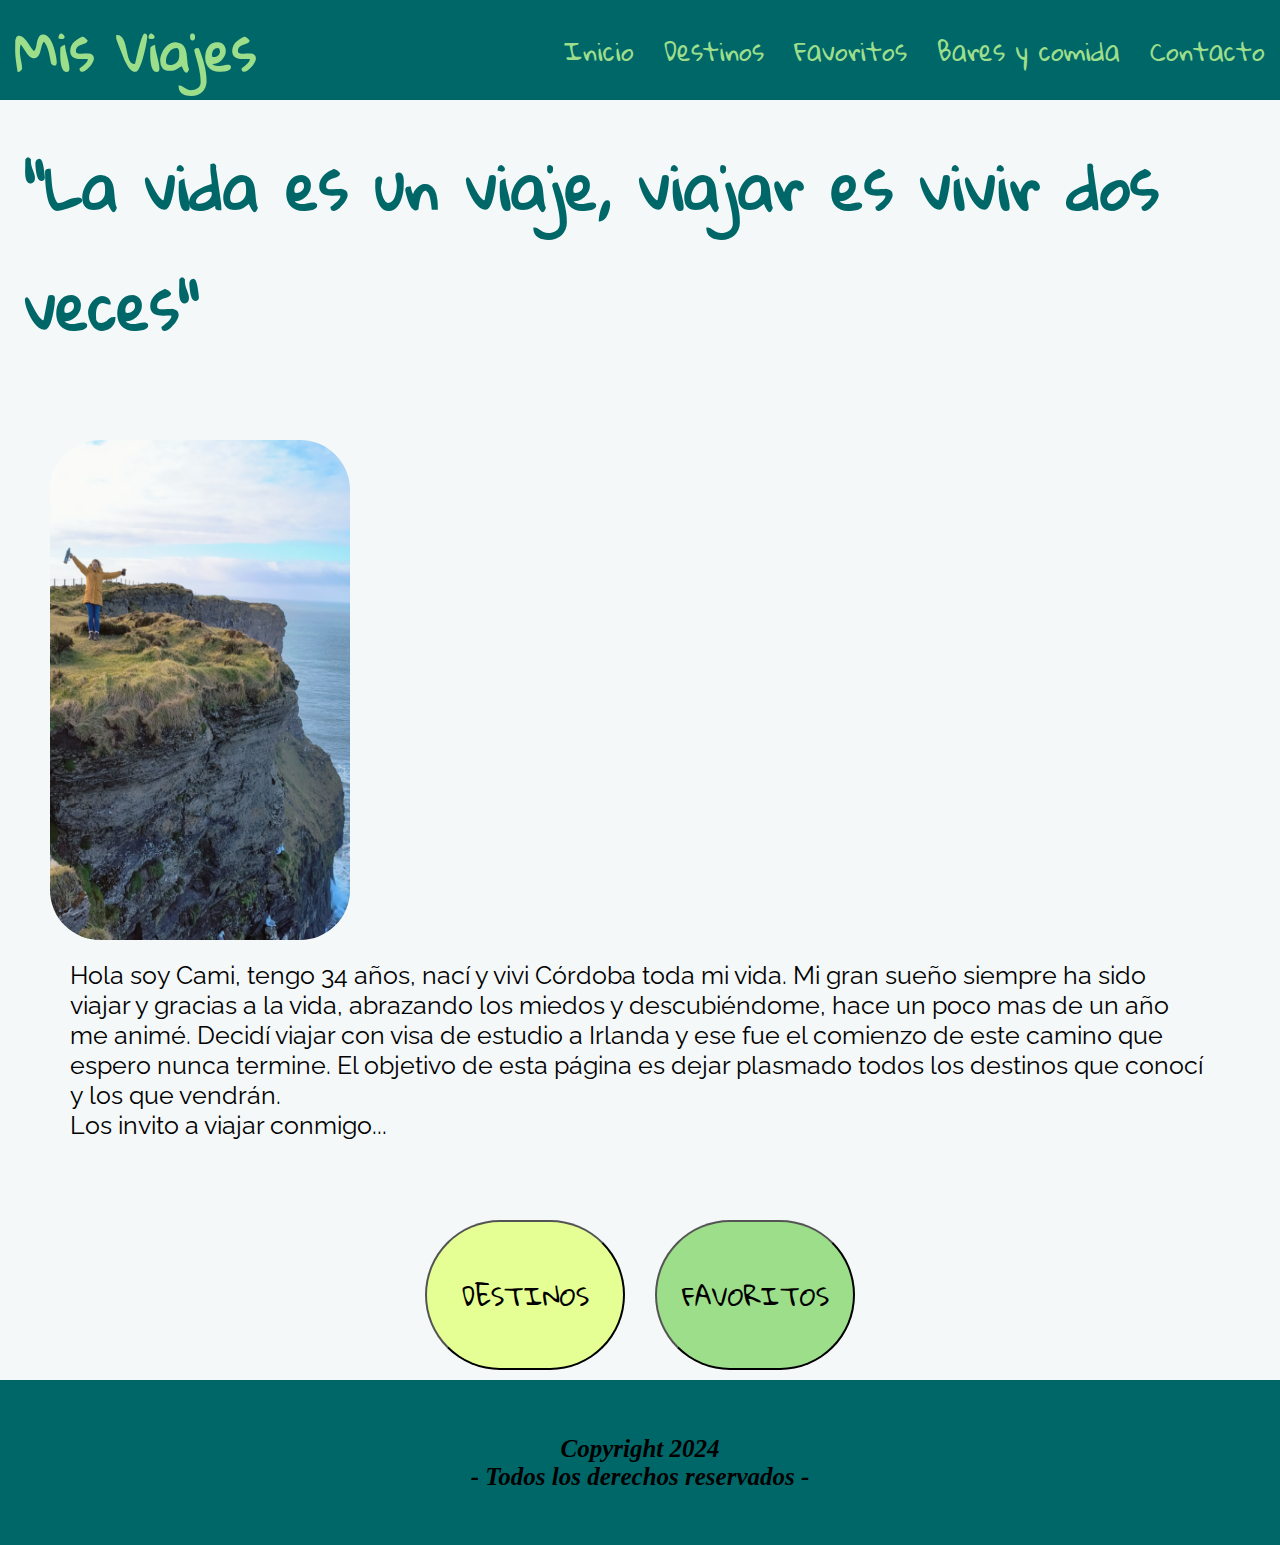
<file: index.html>
<!DOCTYPE html>
<html lang="en">
<head>
    <meta charset="UTF-8">
    <meta http-equiv="X-UA-Compatible" content="IE=edge">
    <meta name="viewport" content="width=device-width, initial-scale=1.0">
    <link rel="stylesheet" href="css/estilos.css">
    <link rel="preconnect" href="https://fonts.googleapis.com">
    <link rel="preconnect" href="https://fonts.gstatic.com" crossorigin>
    <link href="https://fonts.googleapis.com/css2?family=Caveat:wght@400..700&family=Gloria+Hallelujah&family=Poppins:ital,wght@0,100;0,200;0,300;0,400;0,500;0,600;0,700;0,800;0,900;1,100;1,200;1,300;1,400;1,500;1,600;1,700;1,800;1,900&display=swap" rel="stylesheet">
    <link rel="preconnect" href="https://fonts.googleapis.com">
    <link rel="preconnect" href="https://fonts.gstatic.com" crossorigin>
    <link href="https://fonts.googleapis.com/css2?family=Caveat:wght@400..700&family=Gloria+Hallelujah&family=Poppins:ital,wght@0,100;0,200;0,300;0,400;0,500;0,600;0,700;0,800;0,900;1,100;1,200;1,300;1,400;1,500;1,600;1,700;1,800;1,900&family=Raleway:ital,wght@0,100..900;1,100..900&family=Zen+Kaku+Gothic+New&display=swap" rel="stylesheet">
    <title>Mis Viajes</title>
</head>
<body>
    <header>
        <nav>
            <a href="index.html">
                <h1>Mis Viajes</h1>
            </a>
            <ul class="navbar">
                <li>
                    <a href="index.html">Inicio</a>
                </li>
                <li>
                    <a href="paginas/destinos.html">Destinos</a>
                </li>
                <li>
                    <a href="paginas/favoritos.html">Favoritos</a>
                </li>
                <li>
                    <a href="paginas/baresycomida.html">Bares y comida</a>
                </li>
                <li>
                    <a href="paginas/contacto.html">Contacto</a>
                </li>
            </ul>
        </nav>       
    </header>
    <main>
        <section class="mainTitulo">
            <h1>"La vida es un viaje, viajar es vivir dos veces"</h1>
        </section>
        <section class="mainInfo">
            <img class="mainImagen" src="recursos/imagenInicio.png" alt="imagen inicio">
            <div class="mainParrafo">
                <p>Hola soy Cami, tengo 34 años, nací y vivi Córdoba toda mi vida. Mi gran sueño siempre ha sido viajar y gracias a la vida, abrazando los miedos y descubiéndome, hace un poco mas de un año me animé. Decidí viajar con visa de estudio a Irlanda y ese fue el comienzo de este camino que espero nunca termine. El objetivo de esta página es dejar plasmado todos los destinos que conocí y los que vendrán.</p>
                <p>Los invito a viajar conmigo...</p>
            </div>
        </section>
        <section class="mainAcceso">
            <div>
                <button class="mainaccesoDestinos">
                    <a class="mainaccesoColor" href="paginas/destinos.html">DESTINOS</a>
                </button>
                </div>
            <div>
                <button class="mainaccesoFavoritos">
                    <a class="mainaccesoColor" href="paginas/favoritos.html">FAVORITOS</a>
                </button>
            </div>
        </section>
    </main>
    <footer>
        <p>Copyright 2024</p>
        <p>- Todos los derechos reservados -</p>
    </footer>
</body>
</html>
</file>
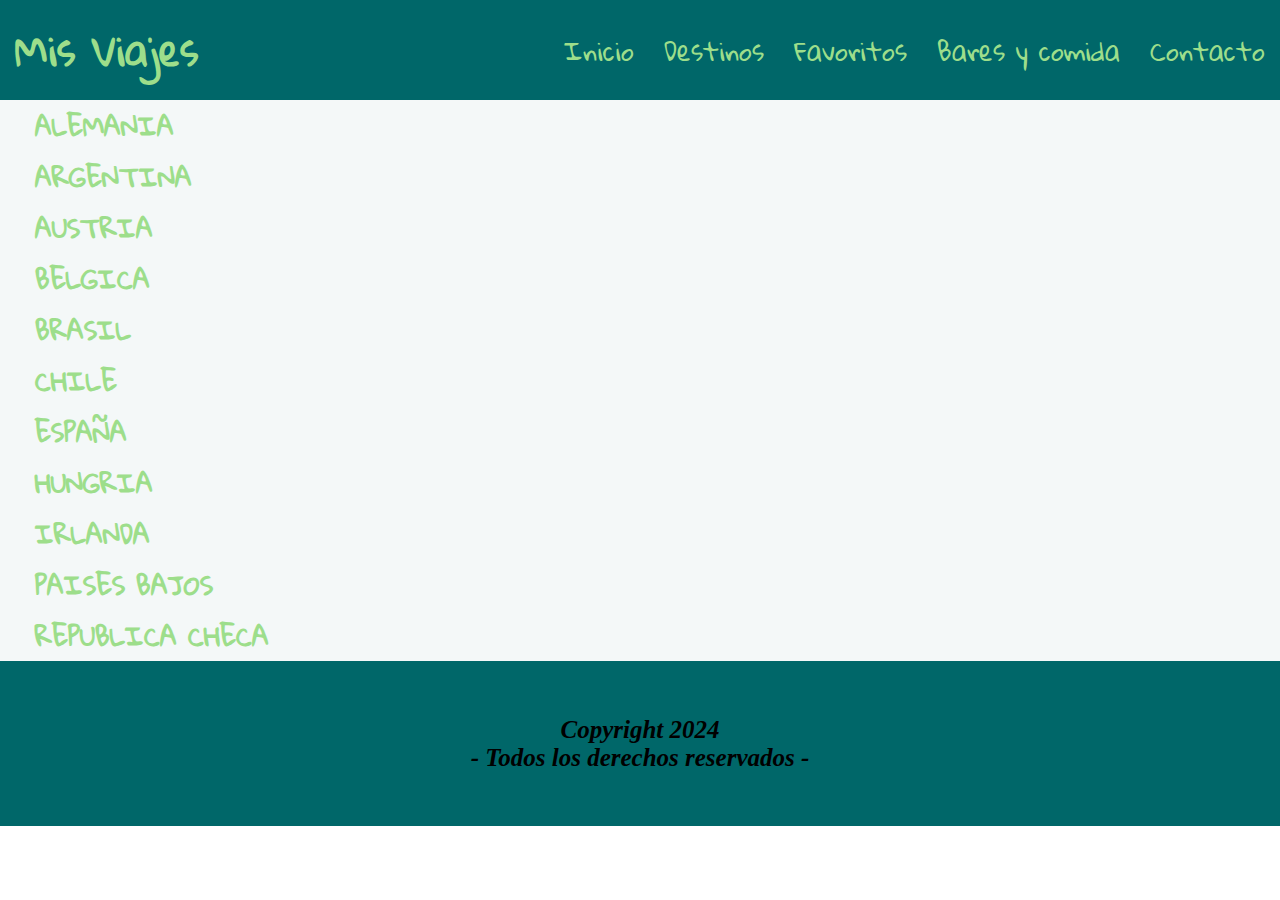
<file: paginas/destinos.html>
<!DOCTYPE html>
<html lang="en">
<head>
    <meta charset="UTF-8">
    <meta name="viewport" content="width=device-width, initial-scale=1.0">
    <link rel="preconnect" href="https://fonts.googleapis.com">
    <link rel="preconnect" href="https://fonts.gstatic.com" crossorigin>
    <link href="https://fonts.googleapis.com/css2?family=Caveat:wght@400..700&family=Gloria+Hallelujah&family=Poppins:ital,wght@0,100;0,200;0,300;0,400;0,500;0,600;0,700;0,800;0,900;1,100;1,200;1,300;1,400;1,500;1,600;1,700;1,800;1,900&display=swap" rel="stylesheet">
    <link rel="preconnect" href="https://fonts.googleapis.com">
    <link rel="preconnect" href="https://fonts.gstatic.com" crossorigin>
    <link href="https://fonts.googleapis.com/css2?family=Caveat:wght@400..700&family=Gloria+Hallelujah&family=Poppins:ital,wght@0,100;0,200;0,300;0,400;0,500;0,600;0,700;0,800;0,900;1,100;1,200;1,300;1,400;1,500;1,600;1,700;1,800;1,900&family=Raleway:ital,wght@0,100..900;1,100..900&family=Zen+Kaku+Gothic+New&display=swap" rel="stylesheet">
    <link rel="stylesheet" href="../css/estilos.css">
    <title>Destinos</title>
</head>
<body>
    <header>
        <nav>
            <a href="../index.html">
                <h2>Mis Viajes</h2>
            </a>    
            <ul class="navbar">
                <li>
                    <a href="../index.html">Inicio</a>
                </li>
                <li>
                    <a href="destinos.html">Destinos</a>
                </li>
                <li>
                    <a href="favoritos.html">Favoritos</a>
                </li>
                <li>
                    <a href="baresycomida.html">Bares y comida</a>
                </li>
                <li>
                    <a href="contacto.html">Contacto</a>
                </li>
            </ul>
        </nav>
    </header>
    <main>
        <section>
            <div class="">
                <a class="nombreDestinos" href="alemania.html">ALEMANIA</a>
            </div>
            <div>
                <a class="nombreDestinos" href="argentina.html">ARGENTINA</a>
            </div>
            <div>
                <a class="nombreDestinos" href="austria.html">AUSTRIA</a>
            </div>
            <div>
                <a class="nombreDestinos" href="belgica.html">BELGICA</a>
            </div>
            <div>
                <a class="nombreDestinos" href="brasil.html">BRASIL</a>
            </div>
            <div>
                <a class="nombreDestinos" href="chile.html">CHILE</a>
            </div>
            <div>
                <a class="nombreDestinos" href="españa.html">ESPAÑA</a>
            </div>
            <div>
                <a class="nombreDestinos" href="hungria.html">HUNGRIA</a>
            </div>
            <div>
                <a class="nombreDestinos" href="irlanda.html">IRLANDA</a>
            </div>
            <div>
                <a class="nombreDestinos" href="paisesbajos.html">PAISES BAJOS</a>
            </div>
            <div>
                <a class="nombreDestinos" href="republicacheca.html">REPUBLICA CHECA</a>
            </div>
        </section>
    </main>
    <footer>
        <p>Copyright 2024</p>
        <p>- Todos los derechos reservados -</p>
    </footer>
</body>
</html>
</file>
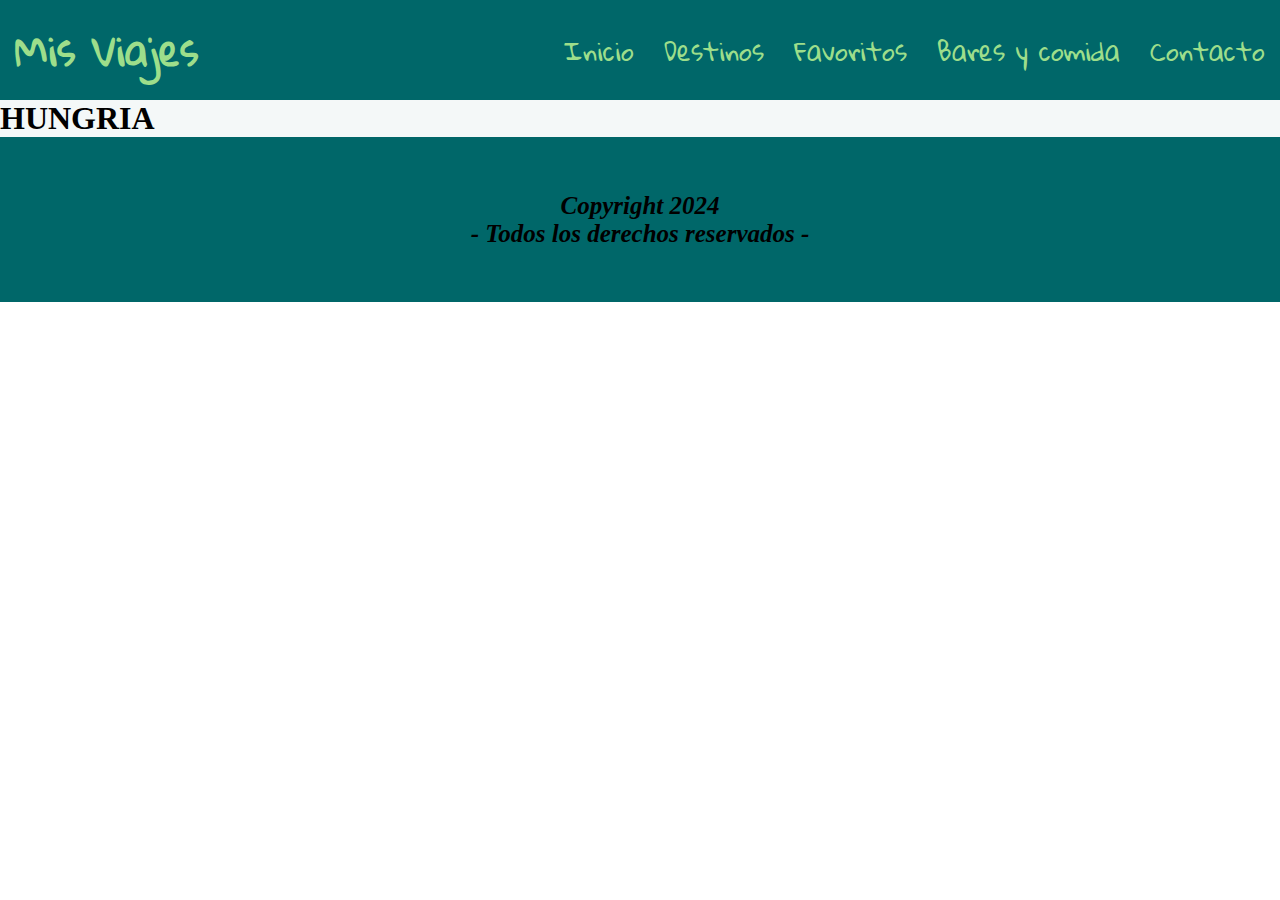
<file: paginas/hungria.html>
<!DOCTYPE html>
<html lang="en">
<head>
    <meta charset="UTF-8">
    <meta name="viewport" content="width=device-width, initial-scale=1.0">
    <link rel="preconnect" href="https://fonts.googleapis.com">
    <link rel="preconnect" href="https://fonts.gstatic.com" crossorigin>
    <link href="https://fonts.googleapis.com/css2?family=Caveat:wght@400..700&family=Gloria+Hallelujah&family=Poppins:ital,wght@0,100;0,200;0,300;0,400;0,500;0,600;0,700;0,800;0,900;1,100;1,200;1,300;1,400;1,500;1,600;1,700;1,800;1,900&display=swap" rel="stylesheet">
    <link rel="preconnect" href="https://fonts.googleapis.com">
    <link rel="preconnect" href="https://fonts.gstatic.com" crossorigin>
    <link href="https://fonts.googleapis.com/css2?family=Caveat:wght@400..700&family=Gloria+Hallelujah&family=Poppins:ital,wght@0,100;0,200;0,300;0,400;0,500;0,600;0,700;0,800;0,900;1,100;1,200;1,300;1,400;1,500;1,600;1,700;1,800;1,900&family=Raleway:ital,wght@0,100..900;1,100..900&family=Zen+Kaku+Gothic+New&display=swap" rel="stylesheet">
    <link rel="stylesheet" href="../css/estilos.css">
    <title>Hungria</title>
</head>
<body>
    <header>
        <nav>
            <a href="../index.html">
                <h2>Mis Viajes</h2>
            </a>    
            <ul class="navbar">
                <li>
                    <a href="../index.html">Inicio</a>
                </li>
                <li>
                    <a href="destinos.html">Destinos</a>
                </li>
                <li>
                    <a href="favoritos.html">Favoritos</a>
                </li>
                <li>
                    <a href="baresycomida.html">Bares y comida</a>
                </li>
                <li>
                    <a href="contacto.html">Contacto</a>
                </li>
            </ul>
        </nav>
    </header>
    <main>
        <h1>HUNGRIA</h1>
    </main>
    <footer>
        <p>Copyright 2024</p>
        <p>- Todos los derechos reservados -</p>
    </footer>
</body>
</html>
</file>
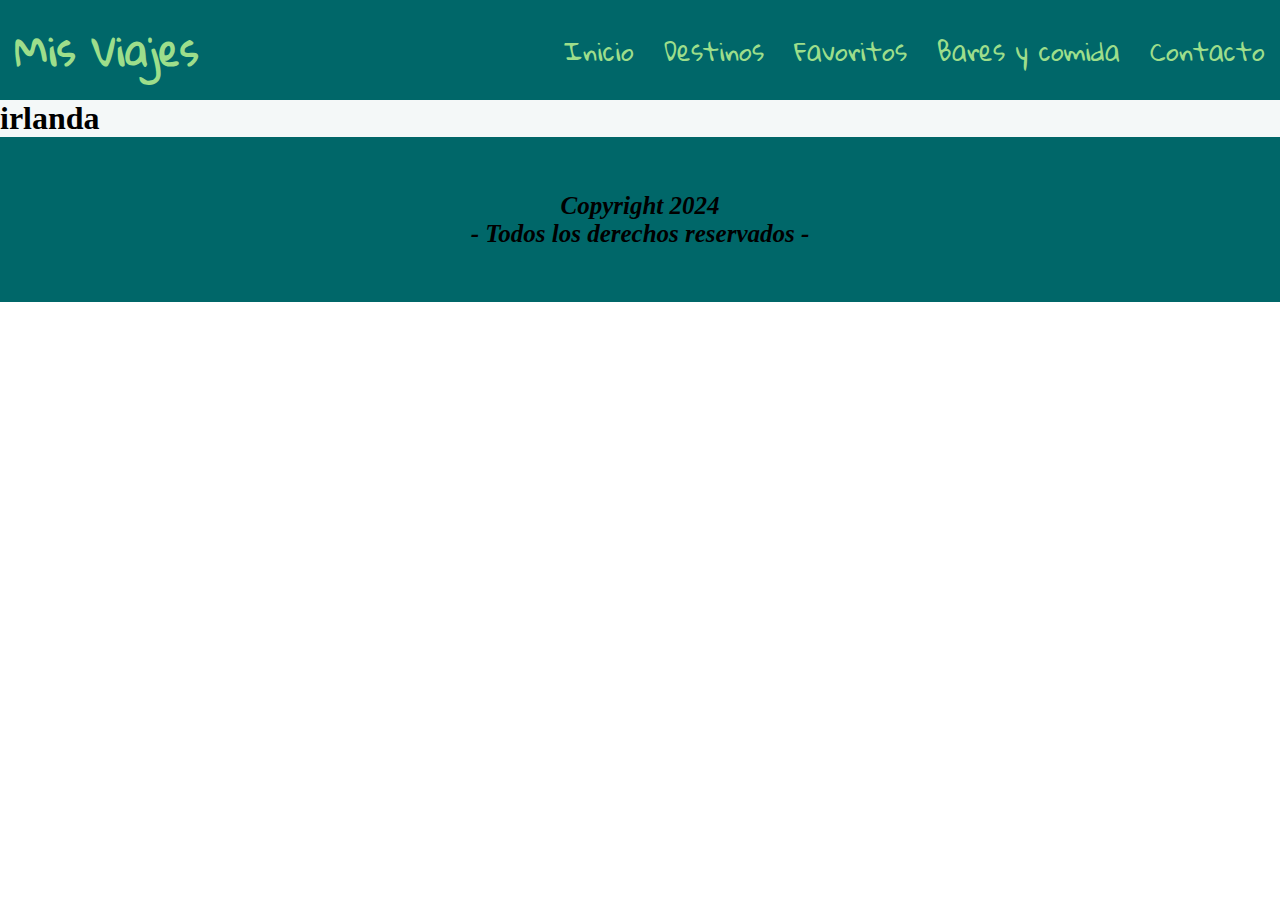
<file: paginas/irlanda.html>
<!DOCTYPE html>
<html lang="en">
<head>
    <meta charset="UTF-8">
    <meta name="viewport" content="width=device-width, initial-scale=1.0">
    <link rel="preconnect" href="https://fonts.googleapis.com">
    <link rel="preconnect" href="https://fonts.gstatic.com" crossorigin>
    <link href="https://fonts.googleapis.com/css2?family=Caveat:wght@400..700&family=Gloria+Hallelujah&family=Poppins:ital,wght@0,100;0,200;0,300;0,400;0,500;0,600;0,700;0,800;0,900;1,100;1,200;1,300;1,400;1,500;1,600;1,700;1,800;1,900&display=swap" rel="stylesheet">
    <link rel="preconnect" href="https://fonts.googleapis.com">
    <link rel="preconnect" href="https://fonts.gstatic.com" crossorigin>
    <link href="https://fonts.googleapis.com/css2?family=Caveat:wght@400..700&family=Gloria+Hallelujah&family=Poppins:ital,wght@0,100;0,200;0,300;0,400;0,500;0,600;0,700;0,800;0,900;1,100;1,200;1,300;1,400;1,500;1,600;1,700;1,800;1,900&family=Raleway:ital,wght@0,100..900;1,100..900&family=Zen+Kaku+Gothic+New&display=swap" rel="stylesheet">
    <link rel="stylesheet" href="../css/estilos.css">
    <title>Irlanda</title>
</head>
<body>
    <header>
        <nav>
            <a href="../index.html">
                <h2>Mis Viajes</h2>
            </a>    
            <ul class="navbar">
                <li>
                    <a href="../index.html">Inicio</a>
                </li>
                <li>
                    <a href="destinos.html">Destinos</a>
                </li>
                <li>
                    <a href="favoritos.html">Favoritos</a>
                </li>
                <li>
                    <a href="baresycomida.html">Bares y comida</a>
                </li>
                <li>
                    <a href="contacto.html">Contacto</a>
                </li>
            </ul>
        </nav>
    </header>
    <main>
        <h1>irlanda</h1>
    </main>
    <footer>
        <p>Copyright 2024</p>
        <p>- Todos los derechos reservados -</p>
    </footer>
</body>
</html>
</file>
<file: css/estilos.css>
*{
    margin: 0;
    padding: 0;
}
/* NAVEGACION */
nav {
    display: flex;
    align-items: center;
    background-color: rgb(0, 103, 105);
    height: 100px;
}


.navbar {
    display: flex;
    align-items: center;
    justify-content: flex-end;
    list-style-type: none;
    flex-grow: 1;
}


a {
    font-family: "Gloria Hallelujah", cursive;
    color: rgb(157, 222, 139);
    margin: 5px;
    padding: 10px;
    text-decoration: none;
    font-size: 25px;
}

/* FOOTER */

footer {
    display: flex;
    flex-direction: column;
    background-color: rgb(0, 103, 105);
    font-family:b"Poppins", sans-serif;
    font-weight: 600;
    font-style: oblique;
    font-size: 25px;
    height: 125px;
    align-items: center;
    justify-content: center;
    padding: 20px;
}

/* MAIN INDEX */

main {
    display: flex;
    flex-direction: column;
    background-color: rgb(244, 248, 248);
}

.mainTitulo {
    display: flex;
    justify-content: center;
    padding: 25px;
    font-family: "Gloria Hallelujah", cursive;
    color: rgb(0, 103, 105);
    font-weight: 400;
    font-style: normal;
    font-size: 30px;
}

.mainInfo {
    display: flex;
    flex-direction: column;
    padding: 50px;
    border-radius: 50px;
}

.mainImagen {
    border-radius: 50px;
    height: 500px;
    width: 300px;
}

.mainParrafo {
    padding: 20px;
    font-family: "Raleway", sans-serif;    font-weight: 600;
    font-size: 25px;
    font-weight: 400;
    color:  black;
    align-self: center;
}

.mainAcceso {
    display: flex;
    flex-direction: row;
    justify-content: center;
}

.mainaccesoDestinos {
    display: flex;
    background-color: rgb(230, 255, 148);
    padding: 15px;
    margin: 10px;
    margin-right: 20px;
    font-family: "Caveat", cursive;
    font-size: 30px;
    color: black;
    width: 200px;
    height: 150px;
    align-self: center;
    align-items: center;
    justify-content: center;
    border-radius: 150px;
}
.mainaccesoColor {
    color: black;
}

.mainaccesoFavoritos {
    display: flex;
    background-color: rgb(157, 222, 139);
    padding: 15px;
    margin: 10px;
    font-family: "Caveat", cursive;
    font-size: 30px;
    color: black;
    width: 200px;
    height: 150px;
    align-self: center;
    align-items: center;
    justify-content: center;
    border-radius: 150px;

}

/* FAVORITOS */
.gridContainerfav {
    background-color: rgb(64, 165, 120);
    padding: 15px;
    display: grid;
    gap: 15px;
    grid-template-columns: 1fr 1fr 1fr;
    grid-template-rows: 1fr 1fr 1fr;
}

.gridItemfav{
    display: flex;
    flex-direction: column;
    align-self: center;
    justify-self: center;
    background-color: rgb(230, 255, 148);
    padding: 10px;
    width: 300px;
    height: 450px;
    border-radius: 15px;
}

.gridNombrefav {
    display: flex;
    padding: 10px;
    font-family: "Gloria Hallelujah", cursive;
    font-weight: 400;
    font-size: 20px;
    color: black;
}

.gridImagenfav {
    border-radius: 15px;
}

/* DESTINOS */

.nombreDestinos {
    font-weight: 600;
    padding: 30px;
}



@media (min-width: 541px) and (max-width: 720px) {
    .navbar {
        display: flex;
        flex-direction: column;
    }

    a {
        font-size: 15px;
    }

    .gridContainer {
        display: flex;
        flex-direction: column;
    }
}

@media (min-width: 320px) and (max-width: 540px) {
    .navbar {
        display: flex;
        flex-direction: column;
    }

    a {
        font-size: 10px;
    }

    .mainAcceso {
        display: flex;
        flex-direction: column;
    }

    .gridContainer {
        display: flex;
        flex-direction: column;
    }

    .gridItem {
    width: 175px;
    height: 275px;
    }
}
</file>
